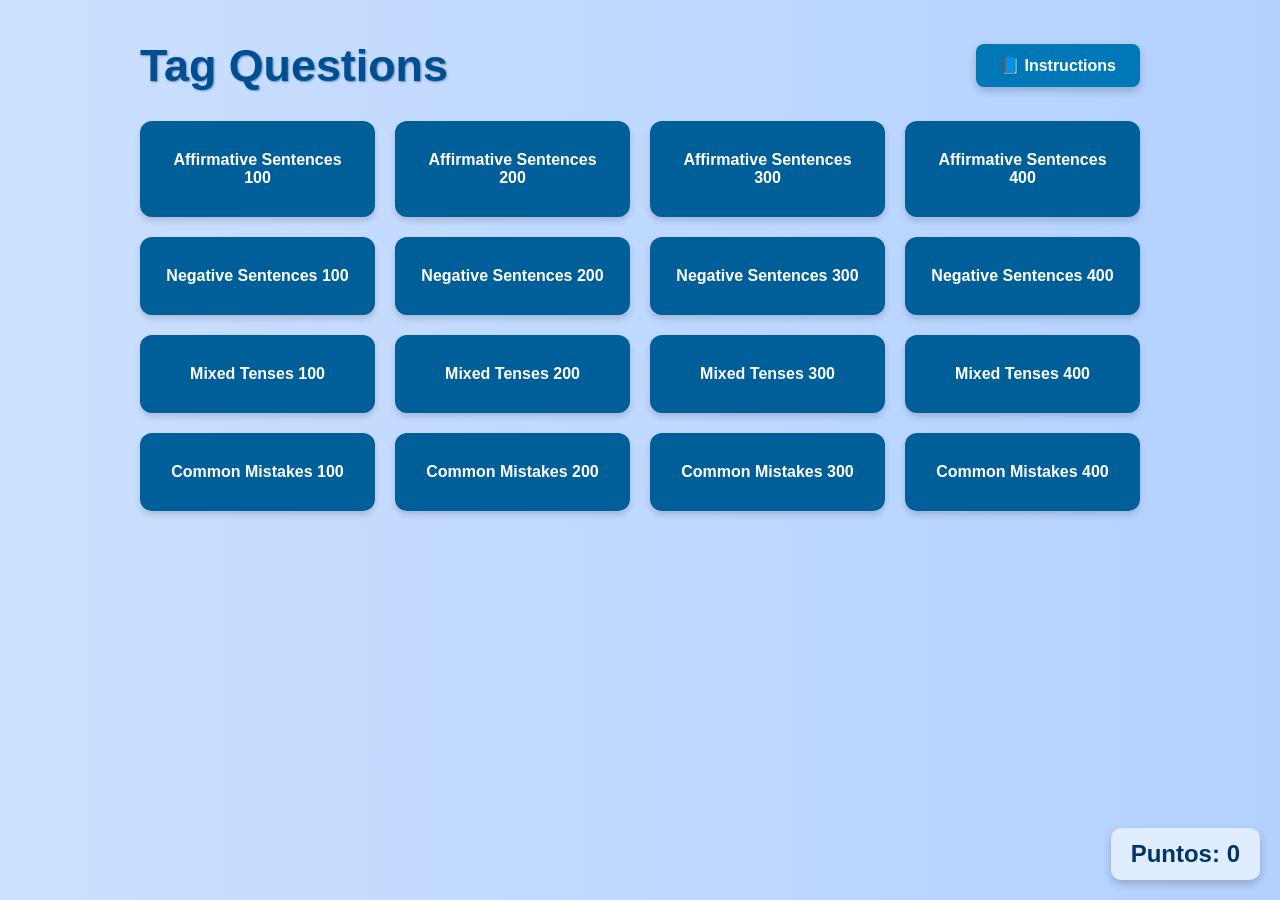
<file: index.html>
<!DOCTYPE html>
<html lang="en">
<head>
  <meta charset="UTF-8" />
  <meta name="viewport" content="width=device-width, initial-scale=1.0"/>
  <title>Los miopes</title>
  <link rel="stylesheet" href="style.css" />
</head>
<body>

  <header class="top-bar">
    <h1>Tag Questions</h1>
    <a href="instructions.html" class="instructions-btn">📘 Instructions</a>
  </header>

  <div class="board" id="board"></div>

  <div id="modal" class="modal">
    <div class="modal-content">
      <span id="question"></span>
      <input type="text" id="answer" placeholder="Write your answer..." />
      <button onclick="checkAnswer()">Submit</button>
      <p id="feedback"></p>
    </div>
  </div>

  <!-- Contador de puntos en la parte inferior derecha -->
  <div class="score-container">
    <p>Puntos: <span id="score">0</span></p>
  </div>

  <script src="script.js"></script>
</body>
</html>
</file>
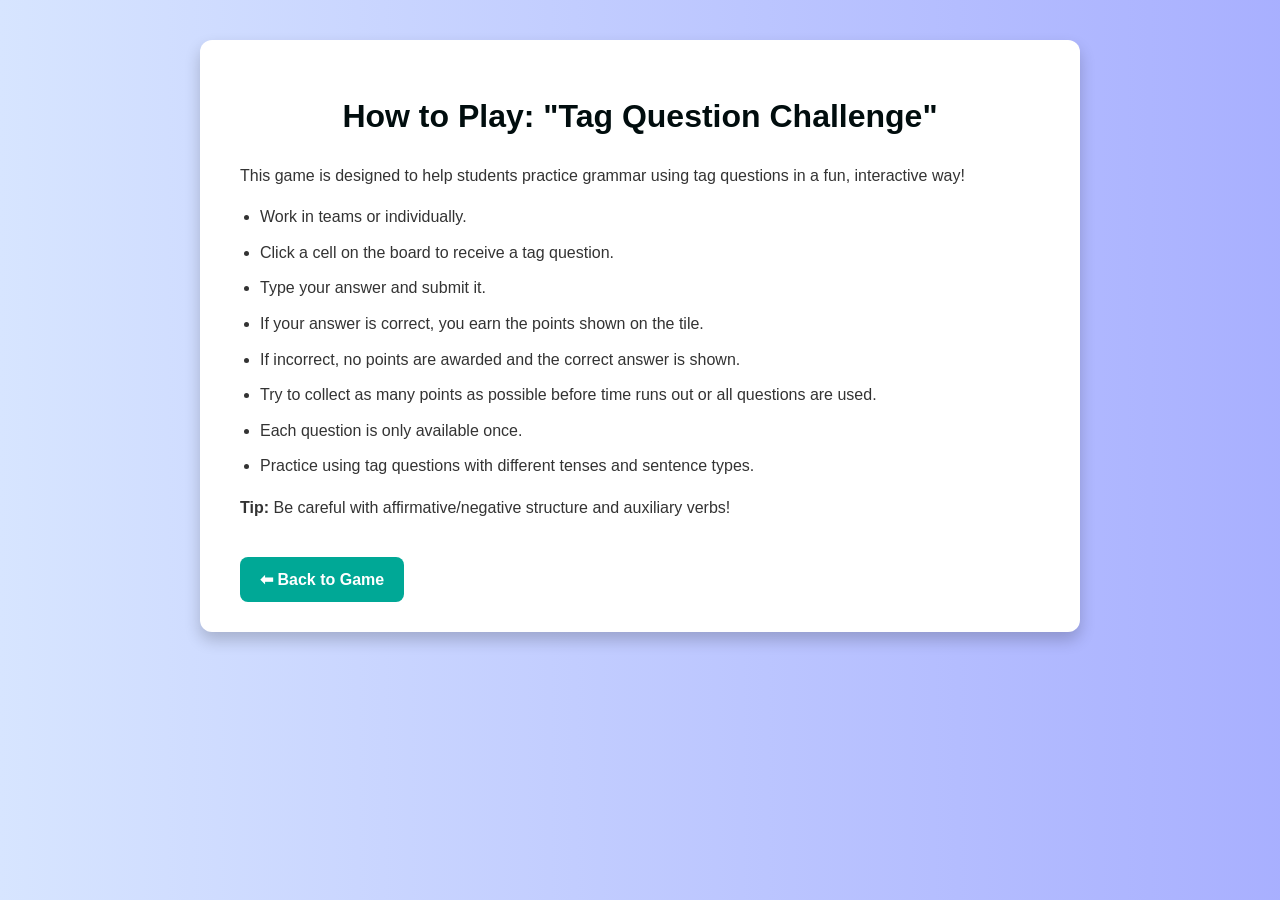
<file: instructions.html>
<!DOCTYPE html>
<html lang="en">
<head>
  <meta charset="UTF-8">
  <title>Los miopes</title>
  <style>
    body {
      font-family: 'Segoe UI', sans-serif;
      background: linear-gradient(to right, #d7e5ff, hsl(235, 100%, 83%));
      margin: 0;
      padding: 40px;
      color: #333;
      line-height: 1.6;
    }

    .container {
      max-width: 800px;
      margin: auto;
      background: #fff;
      border-radius: 12px;
      padding: 30px 40px;
      box-shadow: 0 8px 16px rgba(0,0,0,0.2);
    }

    h1 {
      text-align: center;
      color: #010d0e;
      margin-bottom: 20px;
    }

    ul {
      padding-left: 20px;
    }

    li {
      margin-bottom: 10px;
    }

    .back-btn {
      display: inline-block;
      margin-top: 20px;
      background-color: #00a896;
      color: white;
      padding: 10px 20px;
      text-decoration: none;
      border-radius: 8px;
      font-weight: bold;
      transition: background-color 0.3s ease;
    }

    .back-btn:hover {
      background-color: #028090;
    }
  </style>
</head>
<body>
  <div class="container">
    <h1>How to Play: "Tag Question Challenge"</h1>
    <p>This game is designed to help students practice grammar using tag questions in a fun, interactive way!</p>
    <ul>
      <li>Work in teams or individually.</li>
      <li>Click a cell on the board to receive a tag question.</li>
      <li>Type your answer and submit it.</li>
      <li>If your answer is correct, you earn the points shown on the tile.</li>
      <li>If incorrect, no points are awarded and the correct answer is shown.</li>
      <li>Try to collect as many points as possible before time runs out or all questions are used.</li>
      <li>Each question is only available once.</li>
      <li>Practice using tag questions with different tenses and sentence types.</li>
    </ul>
    <p><strong>Tip:</strong> Be careful with affirmative/negative structure and auxiliary verbs!</p>

    <a href="index.html" class="back-btn">⬅ Back to Game</a>
  </div>
</body>
</html>
</file>
<file: style.css>
/* Reset básico */
* {
    margin: 0;
    padding: 0;
    box-sizing: border-box;
    font-family: 'Segoe UI', Tahoma, Geneva, Verdana, sans-serif;
  }
  
  body {
    background: linear-gradient(to right, #cce0ff, #b3d1ff);
    min-height: 100vh;
    display: flex;
    flex-direction: column;
    align-items: center;
    padding: 40px 20px;
    color: #002244;
  }
  
  /* Nueva barra superior con título e instrucciones */
  .top-bar {
    display: flex;
    justify-content: space-between;
    align-items: center;
    width: 100%;
    max-width: 1000px;
    margin-bottom: 30px;
  }
  
  .top-bar h1 {
    font-size: 2.8rem;
    color: #004e92;
    text-shadow: 1px 1px 2px #668bb8;
  }
  
  /* Botón bonito de instrucciones */
  .instructions-btn {
    display: inline-block;
    background-color: #0077b6;
    color: #fff;
    text-decoration: none;
    padding: 12px 24px;
    border-radius: 8px;
    font-weight: bold;
    font-size: 1rem;
    transition: background-color 0.3s ease;
    box-shadow: 0 4px 8px rgba(0, 0, 0, 0.2);
  }
  
  .instructions-btn:hover {
    background-color: #005f99;
  }
  
  .board {
    display: grid;
    grid-template-columns: repeat(4, 1fr);
    gap: 20px;
    max-width: 1000px;
    width: 100%;
  }
  
  .cell {
    background-color: #005f99;
    color: white;
    font-weight: bold;
    text-align: center;
    padding: 30px 20px;
    border-radius: 12px;
    cursor: pointer;
    transition: transform 0.2s ease, background-color 0.3s ease;
    box-shadow: 0 4px 6px rgba(0, 0, 0, 0.15);
  }
  
  .cell:hover {
    background-color: #0077cc;
    transform: scale(1.05);
  }
  
  .cell.used {
    background-color: #a4c0e1;
    cursor: default;
    pointer-events: none;
    text-decoration: line-through;
  }
  
  /* Modal */
  .modal {
    position: fixed;
    top: 0;
    left: 0;
    width: 100%;
    height: 100%;
    background: rgba(0, 0, 64, 0.6);
    display: none;
    justify-content: center;
    align-items: center;
    z-index: 1000;
  }
  
  .modal-content {
    background-color: #e6f0ff;
    padding: 30px 40px;
    border-radius: 12px;
    text-align: center;
    box-shadow: 0 6px 20px rgba(0, 0, 0, 0.2);
    max-width: 500px;
    width: 100%;
    animation: fadeIn 0.3s ease-out;
  }
  
  #question {
    font-size: 1.5rem;
    margin-bottom: 20px;
    display: block;
    color: #003566;
  }
  
  #answer {
    width: 100%;
    padding: 12px;
    border: 2px solid #0077b6;
    border-radius: 8px;
    margin-bottom: 15px;
    font-size: 1rem;
  }
  
  button {
    background-color: #0096c7;
    color: white;
    border: none;
    padding: 12px 25px;
    font-size: 1rem;
    border-radius: 8px;
    cursor: pointer;
    transition: background-color 0.3s ease;
  }
  
  button:hover {
    background-color: #0077b6;
  }
  
  #feedback {
    margin-top: 15px;
    font-size: 1.1rem;
    font-weight: bold;
    color: #003566;
  }
  
  @keyframes fadeIn {
    from {
      opacity: 0;
      transform: translateY(-10px);
    }
    to {
      opacity: 1;
      transform: translateY(0);
    }
  }
  
  /* Contador de puntos en la parte inferior derecha */
  .score-container {
    position: fixed;
    bottom: 20px;
    right: 20px;
    background-color: #e0ecff;
    padding: 12px 20px;
    border-radius: 10px;
    font-size: 1.5rem;
    font-weight: bold;
    color: #003566;
    box-shadow: 0 4px 8px rgba(0, 0, 0, 0.2);
  }
</file>
